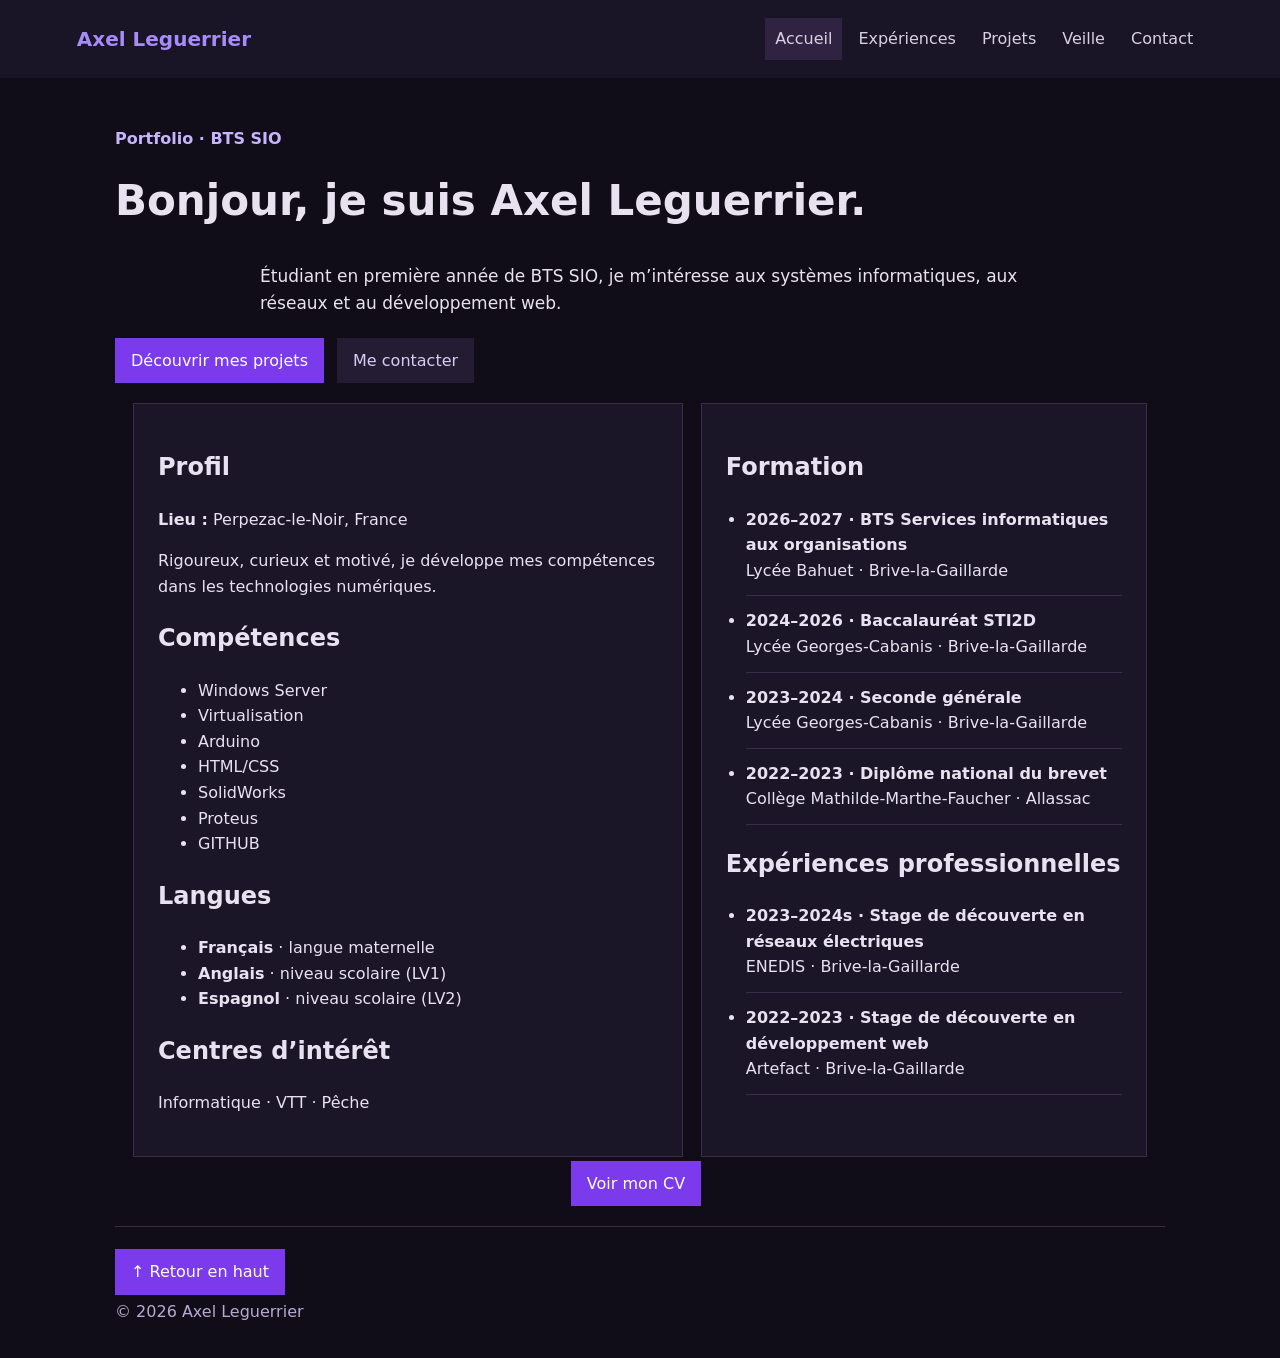
<file: index.html>
<!DOCTYPE html>
<html lang="fr">
<head>
    <meta charset="utf-8">
    <meta name="viewport" content="width=device-width, initial-scale=1">
    <title>Accueil | Axel Leguerrier</title>
    <link rel="stylesheet" href="CSS/style.css">
</head>
<body>
    <nav class="navigation" id="haut">
        <a class="nom" href="index.html">Axel Leguerrier</a>
        <ul class="menu">
            <li><a class="actif" href="index.html">Accueil</a></li>
            <li><a href="experiences.html">Expériences</a></li>
            <li><a href="projet.html">Projets</a></li>
            <li><a href="veille.html">Veille</a></li>
            <li><a href="contact.html">Contact</a></li>
        </ul>
    </nav>

    <p class="surtitre">Portfolio · BTS SIO</p>
    <h1 class="grand-titre">Bonjour, je suis Axel Leguerrier.</h1>
    <p class="intro">Étudiant en première année de BTS SIO, je m’intéresse aux systèmes informatiques, aux réseaux et au développement web.</p>
    <p class="boutons"><a class="bouton" href="projet.html">Découvrir mes projets</a> <a class="bouton secondaire" href="contact.html">Me contacter</a></p>

    <table class="colonnes">
        <tr>
            <td class="carte">
                <h2>Profil</h2>
                <p><strong>Lieu :</strong> Perpezac-le-Noir, France</p>
                <p>Rigoureux, curieux et motivé, je développe mes compétences dans les technologies numériques.</p>
                <h2>Compétences</h2>
                <ul>
                    <li>Windows Server</li>
                    <li>Virtualisation</li>
                    <li>Arduino</li>
                    <li>HTML/CSS</li>
                    <li>SolidWorks</li>
                    <li>Proteus</li>
                    <li>GITHUB</li>
                </ul>
                <h2>Langues</h2>
                <ul>
                    <li><strong>Français</strong> · langue maternelle</li>
                    <li><strong>Anglais</strong> · niveau scolaire (LV1)</li>
                    <li><strong>Espagnol</strong> · niveau scolaire (LV2)</li>
                </ul>
                <h2>Centres d’intérêt</h2>
                <p>Informatique · VTT · Pêche</p>
            </td>
            <td class="carte">
                <h2>Formation</h2>
                <ul class="parcours">
                    <li><strong>2026–2027 · BTS Services informatiques aux organisations</strong><br>Lycée Bahuet · Brive-la-Gaillarde</li>
                    <li><strong>2024–2026 · Baccalauréat STI2D</strong><br>Lycée Georges-Cabanis · Brive-la-Gaillarde</li>
                    <li><strong>2023–2024 · Seconde générale</strong><br>Lycée Georges-Cabanis · Brive-la-Gaillarde</li>
                    <li><strong>2022–2023 · Diplôme national du brevet</strong><br>Collège Mathilde-Marthe-Faucher · Allassac</li>
                </ul>
                <h2>Expériences professionnelles</h2>
                <ul class="parcours">
                    <li><strong>2023–2024s · Stage de découverte en réseaux électriques</strong><br>ENEDIS · Brive-la-Gaillarde</li>
                    <li><strong>2022–2023 · Stage de découverte en développement web</strong><br>Artefact · Brive-la-Gaillarde</li>
                </ul>
            </td>
        </tr>
    </table>
    <center><a target="_blank" href="https://canva.link/sku6c167k0b3uqr" class="bouton">Voir mon CV</a></center>
    <p class="pied"><a class="bouton" href="#haut">↑ Retour en haut</a><br>© 2026 Axel Leguerrier</p>
</body>
</html>
</file>
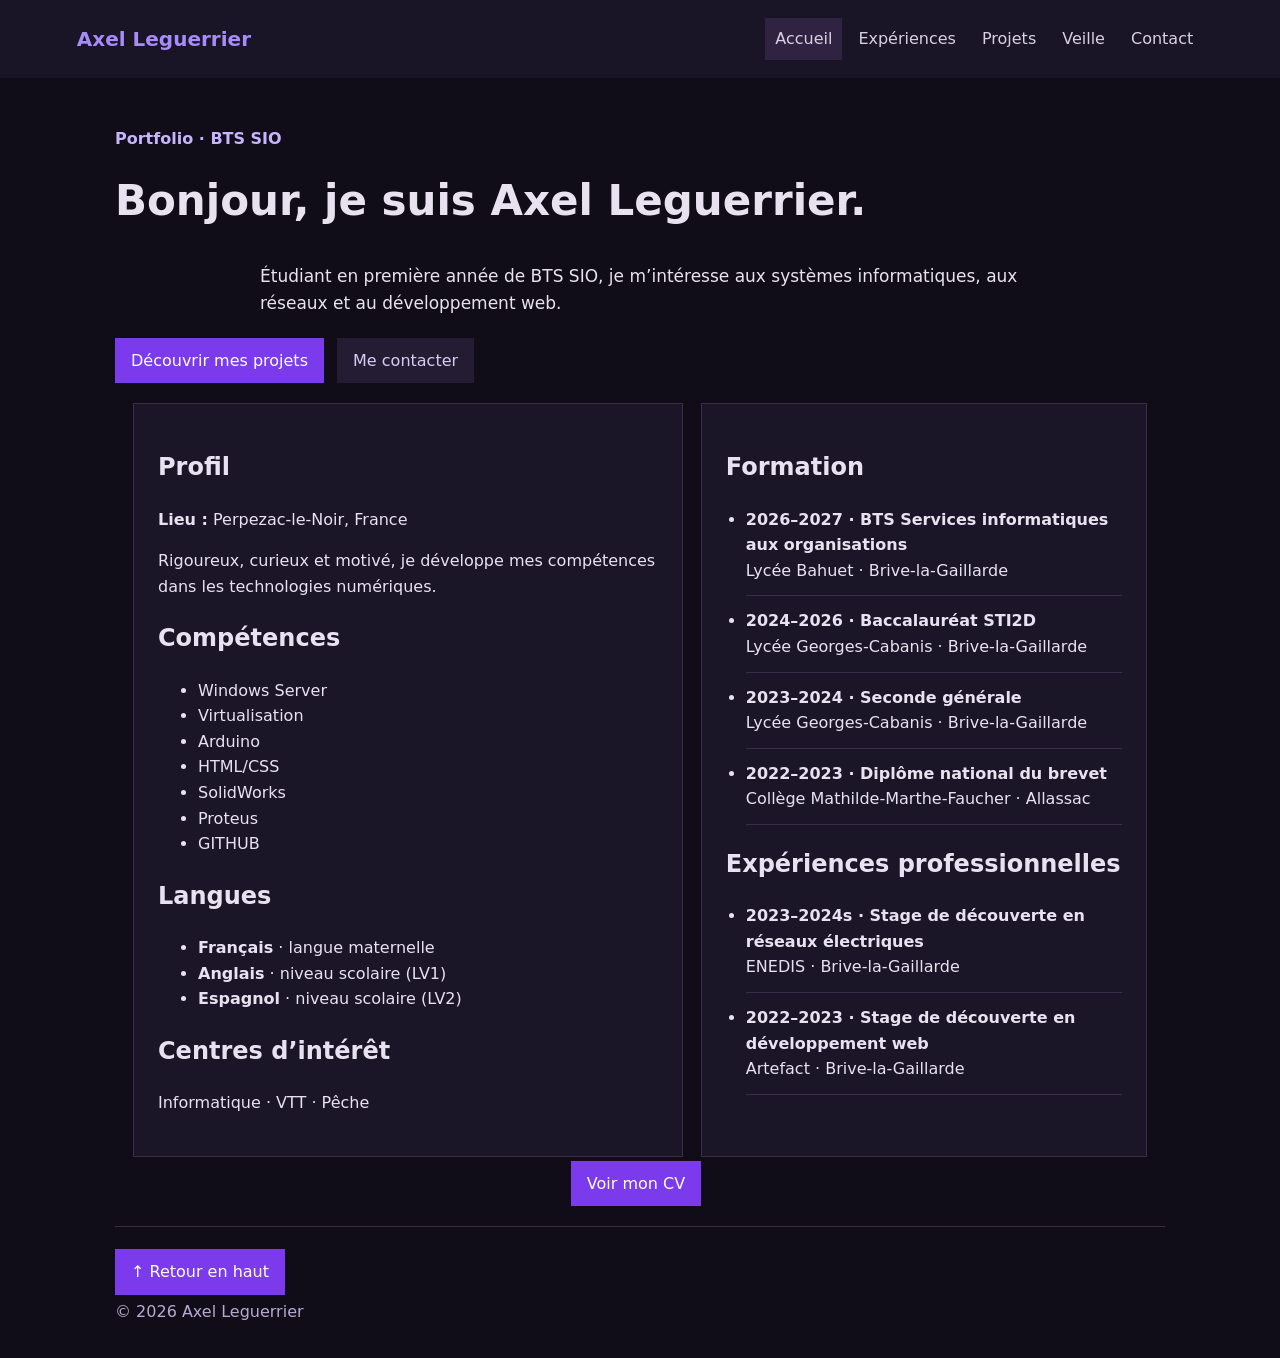
<file: accueil.html>
<!DOCTYPE html>
<html lang="fr">
<head>
    <meta charset="utf-8">
    <meta name="viewport" content="width=device-width, initial-scale=1">
    <title>Accueil | Axel Leguerrier</title>
    <link rel="stylesheet" href="CSS/style.css">
</head>
<body>
    <nav class="navigation" id="haut">
        <a class="nom" href="accueil.html">Axel Leguerrier</a>
        <ul class="menu">
            <li><a class="actif" href="accueil.html">Accueil</a></li>
            <li><a href="experiences.html">Expériences</a></li>
            <li><a href="projet.html">Projets</a></li>
            <li><a href="veille.html">Veille</a></li>
            <li><a href="contact.html">Contact</a></li>
        </ul>
    </nav>

    <p class="surtitre">Portfolio · BTS SIO</p>
    <h1 class="grand-titre">Bonjour, je suis Axel Leguerrier.</h1>
    <p class="intro">Étudiant en première année de BTS SIO, je m’intéresse aux systèmes informatiques, aux réseaux et au développement web.</p>
    <p class="boutons"><a class="bouton" href="projet.html">Découvrir mes projets</a> <a class="bouton secondaire" href="contact.html">Me contacter</a></p>

    <table class="colonnes">
        <tr>
            <td class="carte">
                <h2>Profil</h2>
                <p><strong>Lieu :</strong> Perpezac-le-Noir, France</p>
                <p>Rigoureux, curieux et motivé, je développe mes compétences dans les technologies numériques.</p>
                <h2>Compétences</h2>
                <ul>
                    <li>Windows Server</li>
                    <li>Virtualisation</li>
                    <li>Arduino</li>
                    <li>HTML/CSS</li>
                    <li>SolidWorks</li>
                    <li>Proteus</li>
                    <li>GITHUB</li>
                </ul>
                <h2>Langues</h2>
                <ul>
                    <li><strong>Français</strong> · langue maternelle</li>
                    <li><strong>Anglais</strong> · niveau scolaire (LV1)</li>
                    <li><strong>Espagnol</strong> · niveau scolaire (LV2)</li>
                </ul>
                <h2>Centres d’intérêt</h2>
                <p>Informatique · VTT · Pêche</p>
            </td>
            <td class="carte">
                <h2>Formation</h2>
                <ul class="parcours">
                    <li><strong>2026–2027 · BTS Services informatiques aux organisations</strong><br>Lycée Bahuet · Brive-la-Gaillarde</li>
                    <li><strong>2024–2026 · Baccalauréat STI2D</strong><br>Lycée Georges-Cabanis · Brive-la-Gaillarde</li>
                    <li><strong>2023–2024 · Seconde générale</strong><br>Lycée Georges-Cabanis · Brive-la-Gaillarde</li>
                    <li><strong>2022–2023 · Diplôme national du brevet</strong><br>Collège Mathilde-Marthe-Faucher · Allassac</li>
                </ul>
                <h2>Expériences professionnelles</h2>
                <ul class="parcours">
                    <li><strong>2023–2024s · Stage de découverte en réseaux électriques</strong><br>ENEDIS · Brive-la-Gaillarde</li>
                    <li><strong>2022–2023 · Stage de découverte en développement web</strong><br>Artefact · Brive-la-Gaillarde</li>
                </ul>
            </td>
        </tr>
    </table>
    <center><a target="_blank" href="https://canva.link/sku6c167k0b3uqr" class="bouton">Voir mon CV</a></center>
    <p class="pied"><a class="bouton" href="#haut">↑ Retour en haut</a><br>© 2026 Axel Leguerrier</p>
</body>
</html>
</file>
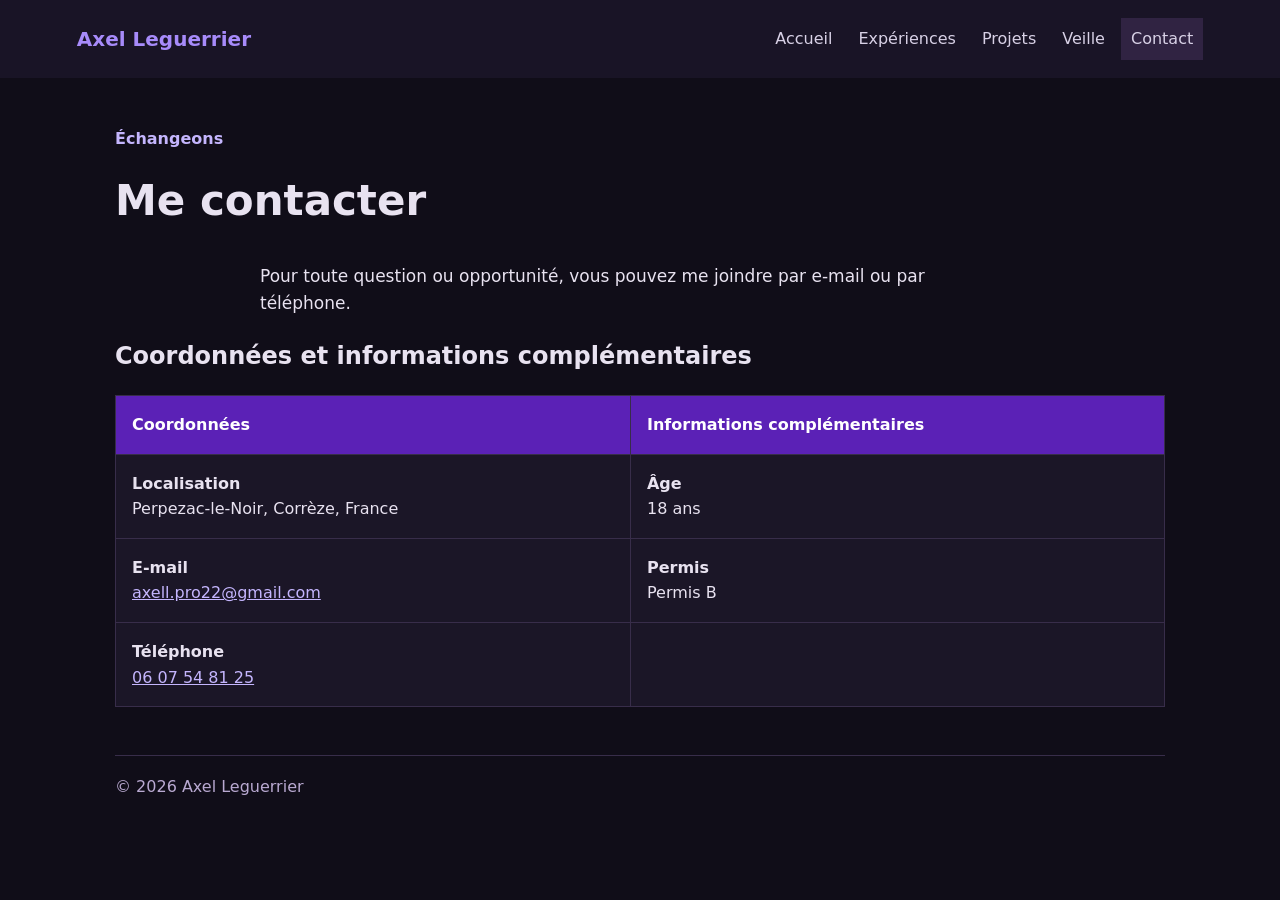
<file: contact.html>
<!DOCTYPE html>
<html lang="fr">
<head>
    <meta charset="utf-8">
    <meta name="viewport" content="width=device-width, initial-scale=1">
    <title>Contact | Axel Leguerrier</title>
    <link rel="stylesheet" href="CSS/style.css">
</head>
<body>
    <nav class="navigation">
        <a class="nom" href="index.html">Axel Leguerrier</a>
        <ul class="menu">
            <li><a href="index.html">Accueil</a></li>
            <li><a href="experiences.html">Expériences</a></li>
            <li><a href="projet.html">Projets</a></li>
            <li><a href="veille.html">Veille</a></li>
            <li><a class="actif" href="contact.html">Contact</a></li>
        </ul>
    </nav>
    <p class="surtitre">Échangeons</p>
    <h1 class="grand-titre">Me contacter</h1>
    <p class="intro">Pour toute question ou opportunité, vous pouvez me joindre par e-mail ou par téléphone.</p>
    <h2 class="titre-tableau">Coordonnées et informations complémentaires</h2>
    <table class="coordonnees">
        <tr>
            <th>Coordonnées</th>
            <th>Informations complémentaires</th>
        </tr>
        <tr>
            <td><strong>Localisation</strong><br>Perpezac-le-Noir, Corrèze, France</td>
            <td><strong>Âge</strong><br>18 ans</td>
        </tr>
        <tr>
            <td><strong>E-mail</strong><br><a href="mailto:axell.pro22@gmail.com">axell.pro22@gmail.com</a></td>
            <td><strong>Permis</strong><br>Permis B</td>
        </tr>
        <tr>
            <td><strong>Téléphone</strong><br><a href="tel:+33607548125">06 07 54 81 25</a></td>
            <td></td>
        </tr>
    </table>
    <p class="pied">© 2026 Axel Leguerrier</p>
</body>
</html>
</file>
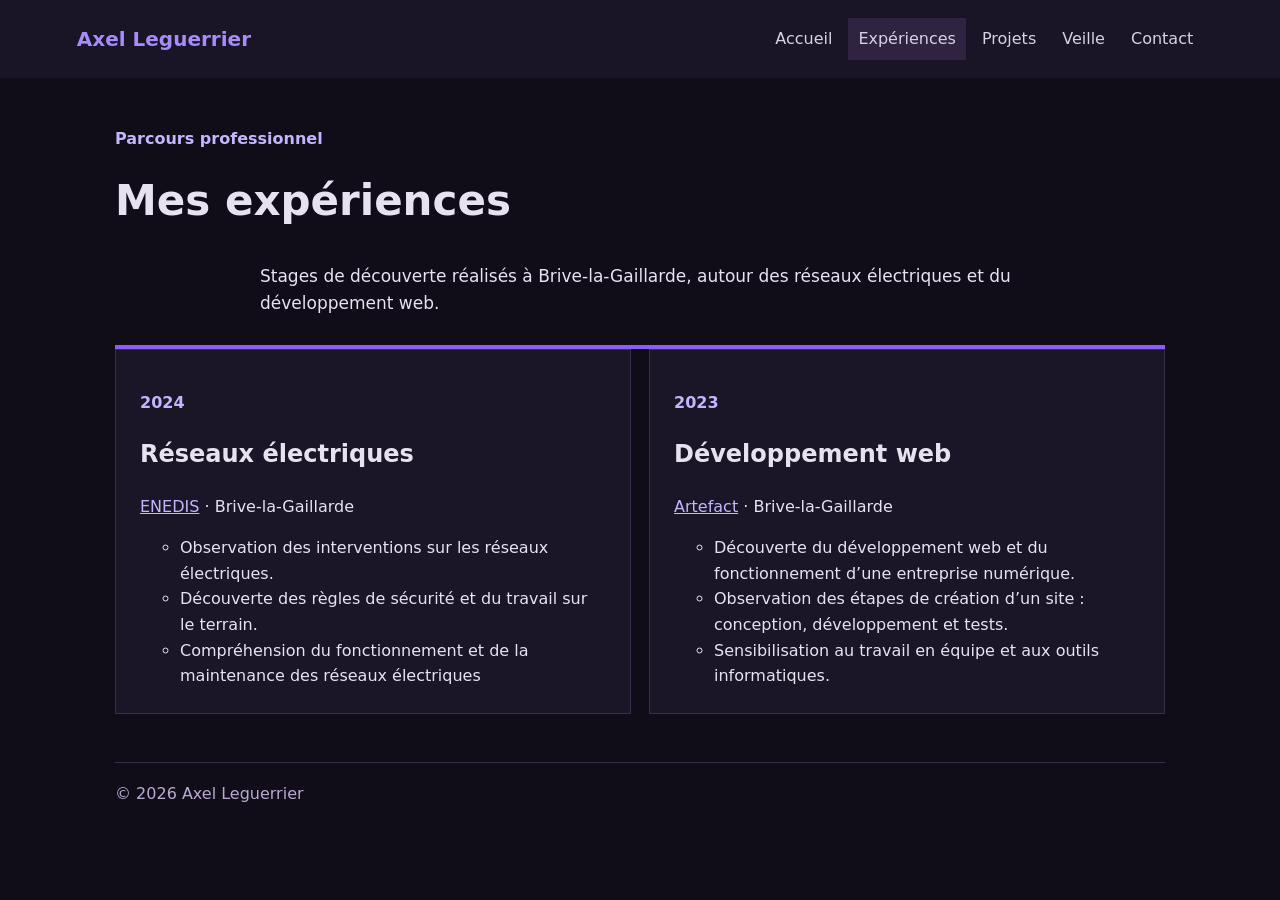
<file: experiences.html>
<!DOCTYPE html>
<html lang="fr">
<head>
    <meta charset="utf-8">
    <meta name="viewport" content="width=device-width, initial-scale=1">
    <title>Expériences | Axel Leguerrier</title>
    <link rel="stylesheet" href="CSS/style.css">
</head>
<body>
    <nav class="navigation">
        <a class="nom" href="index.html">Axel Leguerrier</a>
        <ul class="menu">
            <li><a href="index.html">Accueil</a></li>
            <li><a class="actif" href="experiences.html">Expériences</a></li>
            <li><a href="projet.html">Projets</a></li>
            <li><a href="veille.html">Veille</a></li>
            <li><a href="contact.html">Contact</a></li>
        </ul>
    </nav>
    <p class="surtitre">Parcours professionnel</p>
    <h1 class="grand-titre">Mes expériences</h1>
    <p class="intro">Stages de découverte réalisés à Brive-la-Gaillarde, autour des réseaux électriques et du développement web.</p>
    <ul class="cartes">
        <li class="carte">
            <p class="date">2024</p>
            <h2>Réseaux électriques</h2>
            <p><a target="_blank" href="https://www.enedis.fr/">ENEDIS</a> · Brive-la-Gaillarde</p>
            <ul>
                <li>Observation des interventions sur les réseaux électriques.</li>
                <li>Découverte des règles de sécurité et du travail sur le terrain.</li>
                <li>Compréhension du fonctionnement et de la maintenance des réseaux électriques</li>
            </ul>
        </li>
        <li class="carte">
            <p class="date">2023</p>
            <h2>Développement web</h2>
            <p><a target="_blank" href="https://www.artefact.fr">Artefact</a> · Brive-la-Gaillarde</p>
            <ul>
                <li>Découverte du développement web et du fonctionnement d’une entreprise numérique.</li>
                <li>Observation des étapes de création d’un site : conception, développement et tests.</li>
                <li>Sensibilisation au travail en équipe et aux outils informatiques.</li>
            </ul>
        </li>
    </ul>
    <p class="pied">© 2026 Axel Leguerrier</p>
</body>
</html>
</file>
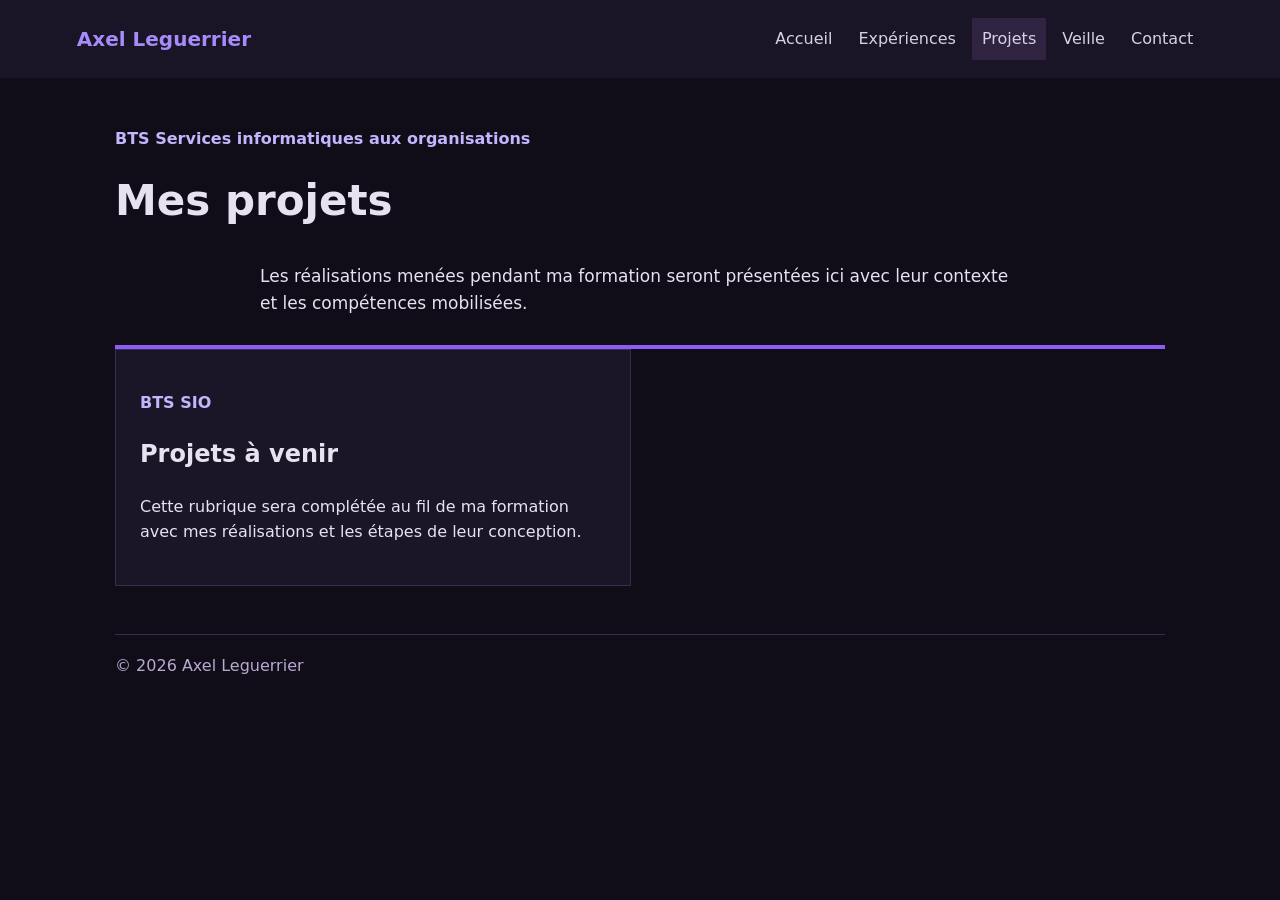
<file: projet.html>
<!DOCTYPE html>
<html lang="fr">
<head>
	<meta charset="utf-8">
	<meta name="viewport" content="width=device-width, initial-scale=1">
	<title>Projets | Axel Leguerrier</title>
	<link rel="stylesheet" href="CSS/style.css">
</head>
<body>
	<nav class="navigation">
		<a class="nom" href="index.html">Axel Leguerrier</a>
		<ul class="menu">
			<li><a href="index.html">Accueil</a></li>
			<li><a href="experiences.html">Expériences</a></li>
			<li><a class="actif" href="projet.html">Projets</a></li>
			<li><a href="veille.html">Veille</a></li>
			<li><a href="contact.html">Contact</a></li>
		</ul>
	</nav>
	<p class="surtitre">BTS Services informatiques aux organisations</p>
	<h1 class="grand-titre">Mes projets</h1>
	<p class="intro">Les réalisations menées pendant ma formation seront présentées ici avec leur contexte et les compétences mobilisées.</p>
	<ul class="cartes">
		<li class="carte">
			<p class="date">BTS SIO</p>
			<h2>Projets à venir</h2>
			<p>Cette rubrique sera complétée au fil de ma formation avec mes réalisations et les étapes de leur conception.</p>
		</li>
	</ul>
	<p class="pied">© 2026 Axel Leguerrier</p>
</body>
</html>
</file>
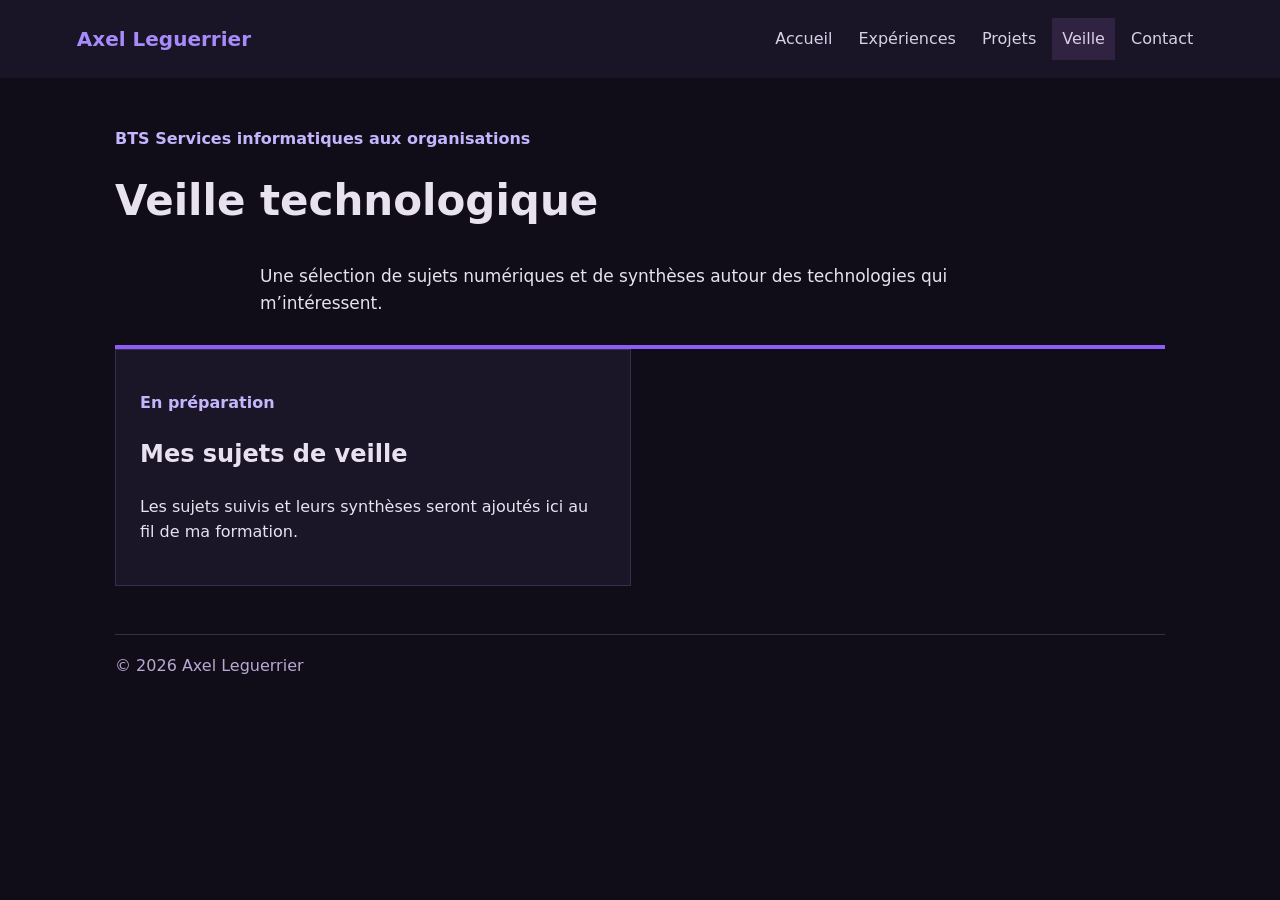
<file: veille.html>
<!DOCTYPE html>
<html lang="fr">
<head>
	<meta charset="utf-8">
	<meta name="viewport" content="width=device-width, initial-scale=1">
	<title>Veille technologique | Axel Leguerrier</title>
	<link rel="stylesheet" href="CSS/style.css">
</head>
<body>
	<nav class="navigation">
		<a class="nom" href="index.html">Axel Leguerrier</a>
		<ul class="menu">
			<li><a href="index.html">Accueil</a></li>
			<li><a href="experiences.html">Expériences</a></li>
			<li><a href="projet.html">Projets</a></li>
			<li><a class="actif" href="veille.html">Veille</a></li>
			<li><a href="contact.html">Contact</a></li>
		</ul>
	</nav>
	<p class="surtitre">BTS Services informatiques aux organisations</p>
	<h1 class="grand-titre">Veille technologique</h1>
	<p class="intro">Une sélection de sujets numériques et de synthèses autour des technologies qui m’intéressent.</p>
	<ul class="cartes">
		<li class="carte">
			<p class="date">En préparation</p>
			<h2>Mes sujets de veille</h2>
			<p>Les sujets suivis et leurs synthèses seront ajoutés ici au fil de ma formation.</p>
		</li>
	</ul>
	<p class="pied">© 2026 Axel Leguerrier</p>
</body>
</html>
</file>
<file: CSS/style.css>
﻿body {
    margin: 0;
    background: #100D18;
    color: #E8E2F0;
    font-family: "Syne", "Segoe UI", system-ui, sans-serif;
    line-height: 1.6;
}

/* Le a definit la couleur de tous les liens. */
a {
    color: #C4B5FD;
}

/* Menu */
.navigation {
    display: flex;
    align-items: center;
    justify-content: space-between;
    gap: 20px;
    padding: 18px 6%;
    background: #191426;
}

.nom {
    color: #A78BFA;
    font-size: 20px;
    font-weight: bold;
    text-decoration: none;
}

.menu {
    display: flex;
    flex-wrap: wrap;
    gap: 6px;
    margin: 0;
    padding: 0;
    list-style: none;
}

/* Style les liens du menu uniquement. */
.menu a {
    display: block;
    padding: 8px 10px;
    color: #D8D1E6;
    text-decoration: none;
}

/* indique la page actuellement ouverte. */
.actif {
    background: #302342;
    color: #EDE7F6;
}

/* titres et introduction */
.surtitre, .grand-titre, .intro, .boutons, .colonnes,
.cartes, .titre-tableau, .coordonnees, .pied {
    width: 88%;
    max-width: 1050px;
    margin-right: auto;
    margin-left: auto;
}

.surtitre {
    margin-top: 48px;
    color: #C4B5FD;
    font-weight: bold;
}

.grand-titre {
    margin-top: 0;
    font-family: "Syne", "Segoe UI", system-ui, sans-serif;
    font-size: 42px;
}

.intro {
    max-width: 760px;
    font-size: 17px;
}

/* Boutons */
.bouton {
    display: inline-block;
    margin: 4px 8px 4px 0;
    padding: 10px 16px;
    background: #7C3AED;
    color: #FFFFFF;
    text-decoration: none;
}

.bouton.secondaire {
    background: #241C32;
    color: #D8CCF5;
}

/* Tableaux et cartes */
.colonnes {
    border-spacing: 18px 0;
}

.carte {
    padding: 24px;
    background: #1B1627;
    border: 1px solid #382D4A;
    vertical-align: top;
}

h1, h2 {
    font-family: "Syne", "Segoe UI", system-ui, sans-serif;
}

.parcours {
    padding-left: 20px;
}

.parcours li {
    margin-bottom: 12px;
    padding-bottom: 12px;
    border-bottom: 1px solid #382D4A;
}

.cartes {
    display: grid;
    grid-template-columns: repeat(2, 1fr);
    gap: 18px;
    border-top: 4px solid #8B5CF6;
    margin-top: 28px;
    margin-bottom: 48px;
    padding: 0;
    list-style: none;
}

.date {
    color: #C4B5FD;
    font-weight: bold;
}

.coordonnees {
    border-collapse: collapse;
    margin-bottom: 48px;
    background: #1B1627;
}

.coordonnees th, .coordonnees td {
    padding: 16px;
    border: 1px solid #382D4A;
    text-align: left;
}

.coordonnees th {
    background: #5B21B6;
    color: #FFFFFF;
}

.pied {
    padding: 18px 0;
    border-top: 1px solid #382D4A;
    color: #B9A9D1;
}
</file>
